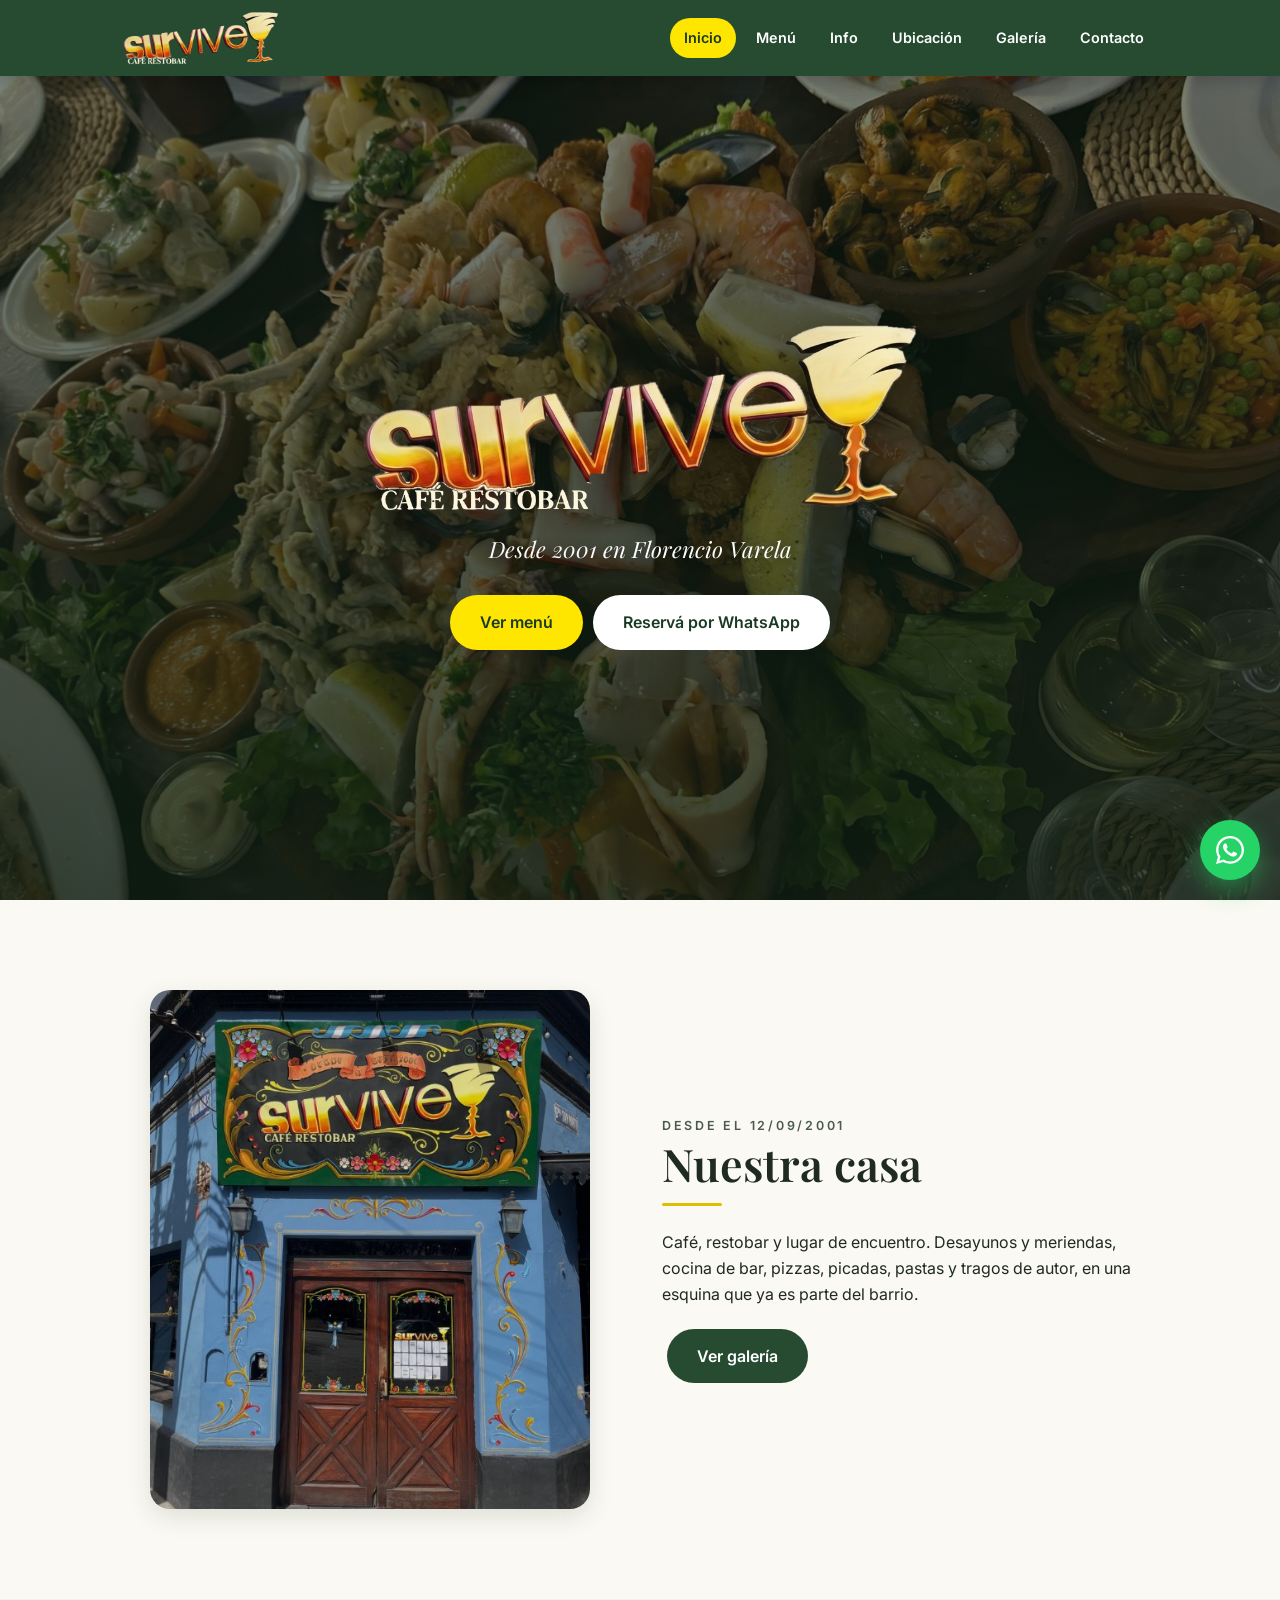
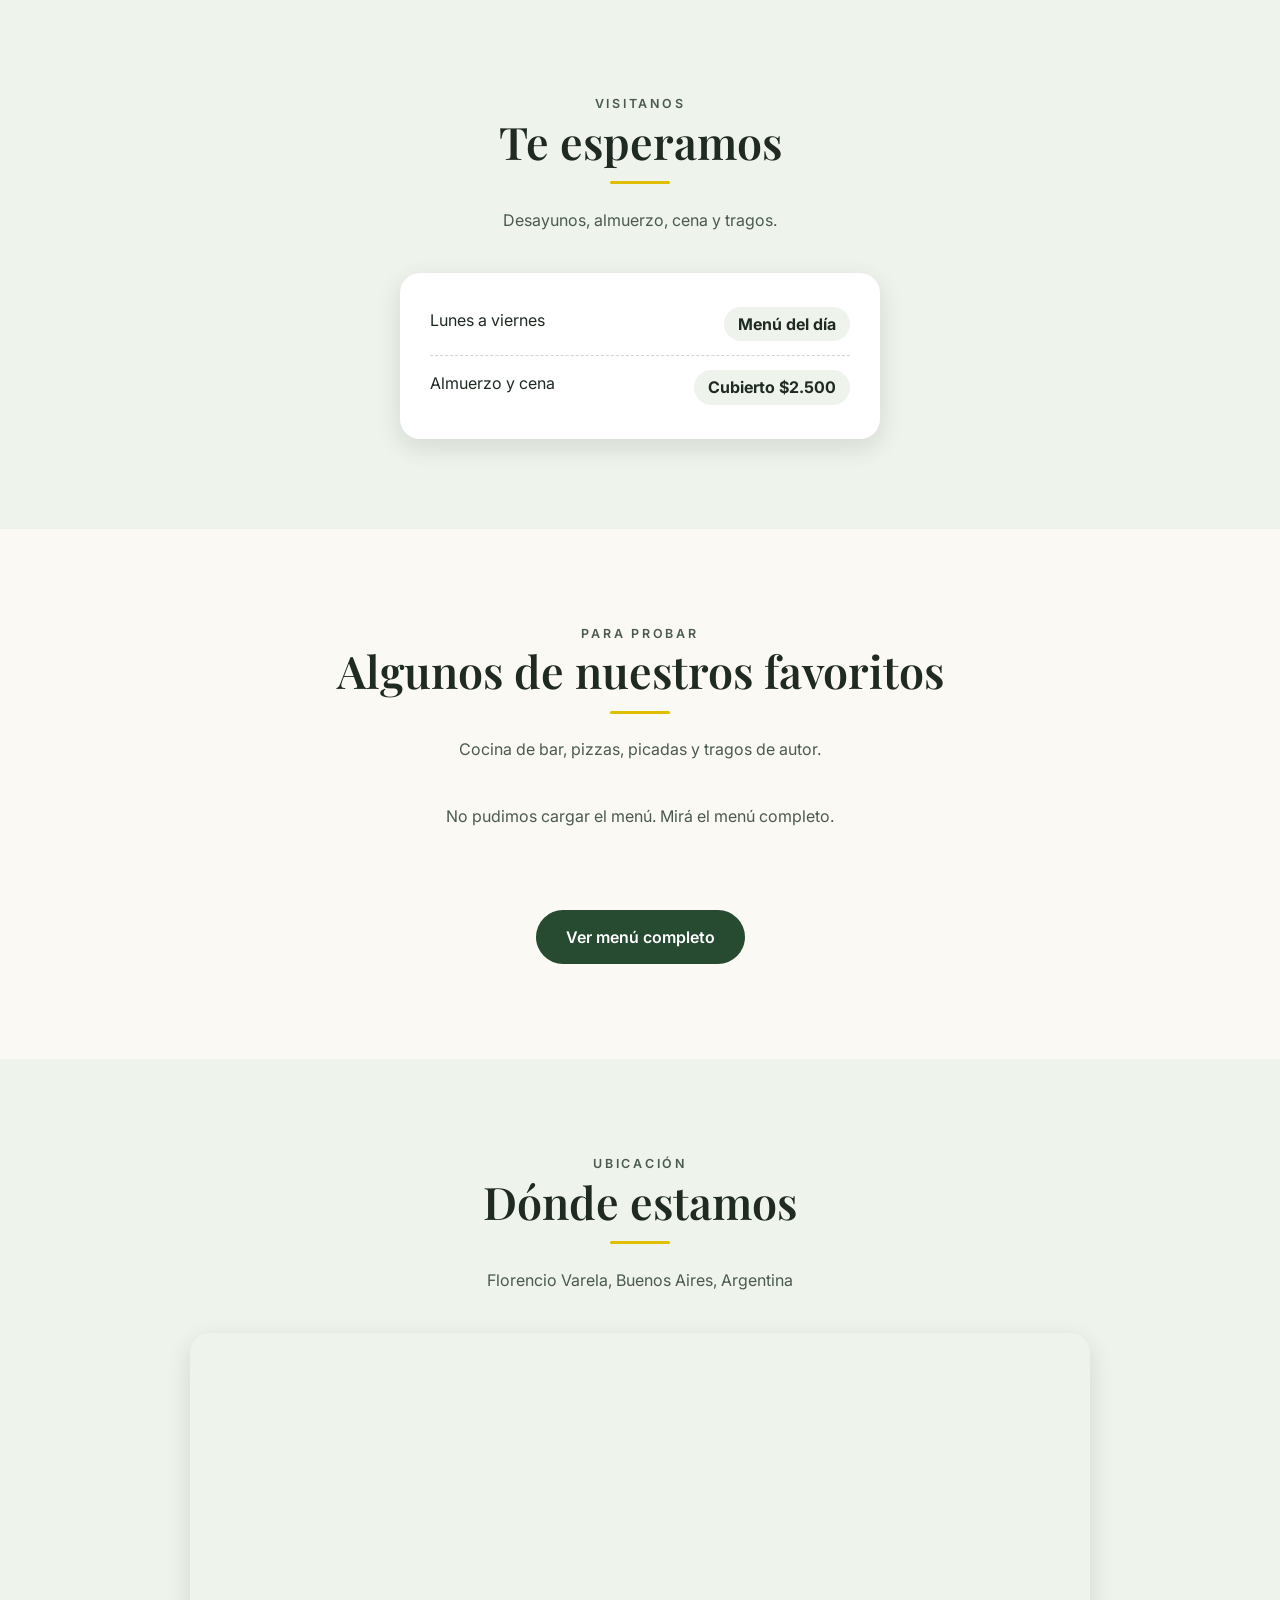
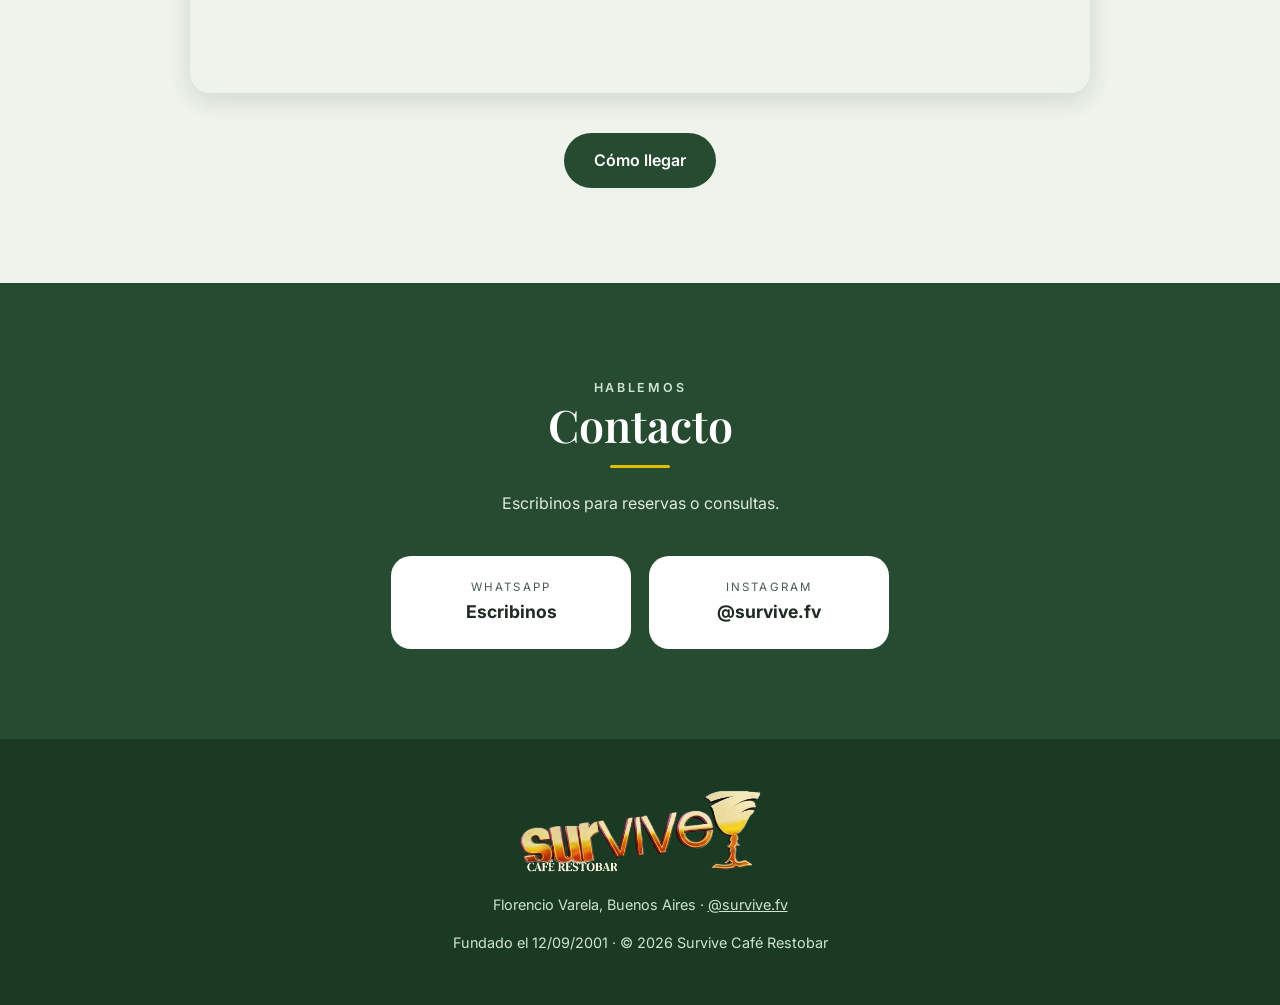
<file: index.html>
<!DOCTYPE html>
<html lang="es-AR">
<head>
<meta charset="UTF-8"><meta name="viewport" content="width=device-width, initial-scale=1.0">
<title>Survive Café Restobar | Florencio Varela</title>
<meta name="description" content="Survive, café restobar en Florencio Varela desde 2001. Menú, pizzas, picadas, tragos y cómo llegar.">
<meta name="theme-color" content="#264B31">
<link rel="icon" href="assets/favicon.png">
<script type="application/ld+json">{"@context":"https://schema.org","@type":"Restaurant","name":"Survive Café Restobar","url":"https://survive-fv.netlify.app/","image":"https://survive-fv.netlify.app/assets/fachada.jpg","foundingDate":"2001-09-12","servesCuisine":["Café","Pizzas","Minutas","Picadas"],"address":{"@type":"PostalAddress","addressLocality":"Florencio Varela","addressRegion":"Buenos Aires","addressCountry":"AR"},"sameAs":["https://www.instagram.com/survive.fv"]}</script>
<meta property="og:type" content="restaurant.restaurant"><meta property="og:title" content="Survive Café Restobar | Florencio Varela"><meta property="og:image" content="https://survive-fv.netlify.app/assets/fachada.jpg"><meta property="og:url" content="https://survive-fv.netlify.app/"><link rel="canonical" href="https://survive-fv.netlify.app/">
<link rel="preconnect" href="https://fonts.googleapis.com"><link rel="preconnect" href="https://fonts.gstatic.com" crossorigin>
<link href="https://fonts.googleapis.com/css2?family=Inter:wght@300;400;600;700;800&family=Playfair+Display:ital,wght@0,500;0,600;1,500&display=swap" rel="stylesheet">
<link rel="stylesheet" href="css/style.css">
</head>
<body>
<header class="top"><div class="wrap"><a href="index.html" class="logo" aria-label="Survive Café Restobar, inicio"><img src="assets/logo.png" alt="Survive Café Restobar"></a>
<button class="burger" id="burger" aria-expanded="false" aria-controls="nav" aria-label="Abrir menú"><i></i><i></i><i></i></button>
<nav id="nav" aria-label="Principal"><ul><li><a href="index.html" aria-current="page">Inicio</a></li><li><a href="menu.html">Menú</a></li><li><a href="index.html#info">Info</a></li><li><a href="index.html#ubicacion">Ubicación</a></li><li><a href="galeria.html">Galería</a></li><li><a href="index.html#contacto">Contacto</a></li></ul></nav></div></header>
<main>
<section class="hero rv" id="inicio"><div class="wrap">
<img class="logo-xl" src="assets/logo.png" alt="Survive Café Restobar">
<p>Desde 2001 en Florencio Varela</p>
<a class="btn b1" href="menu.html">Ver menú</a><a class="btn b2" href="https://wa.me/5491100000000" target="_blank" rel="noopener">Reservá por WhatsApp</a></div></section>
<section class="sec rv"><div class="wrap casa"><img src="assets/fachada.jpg" alt="Fachada de Survive Café Restobar" loading="lazy">
<div><span class="k">Desde el 12/09/2001</span><h2>Nuestra casa</h2>
<p>Café, restobar y lugar de encuentro. Desayunos y meriendas, cocina de bar, pizzas, picadas, pastas y tragos de autor, en una esquina que ya es parte del barrio.</p>
<a class="btn b3" href="galeria.html">Ver galería</a></div></div></section>
<section class="sec alt rv" id="info"><div class="wrap"><span class="k">Visitanos</span><h2>Te esperamos</h2>
<p class="lead">Desayunos, almuerzo, cena y tragos.</p>
<ul class="box"><li><span>Lunes a viernes</span><span>Menú del día</span></li><li><span>Almuerzo y cena</span><span>Cubierto $2.500</span></li></ul></div></section>
<section class="sec rv"><div class="wrap"><span class="k">Para probar</span><h2>Algunos de nuestros favoritos</h2>
<p class="lead">Cocina de bar, pizzas, picadas y tragos de autor.</p>
<p id="destEstado" class="lead">Cargando menú…</p><div class="grid" id="dest"></div>
<a class="btn b3" href="menu.html">Ver menú completo</a></div></section>
<section class="sec alt rv" id="ubicacion"><div class="wrap map"><span class="k">Ubicación</span><h2>Dónde estamos</h2>
<p class="lead">Florencio Varela, Buenos Aires, Argentina</p>
<iframe src="https://www.google.com/maps?q=Survive+Cafe+Restobar+Florencio+Varela&amp;output=embed" title="Mapa de Survive Café Restobar" loading="lazy" referrerpolicy="no-referrer-when-downgrade" allowfullscreen></iframe><br>
<a class="btn b3" href="https://www.google.com/maps/search/?api=1&amp;query=Survive+Cafe+Restobar+Florencio+Varela" target="_blank" rel="noopener">Cómo llegar</a></div></section>
<section class="sec dark rv" id="contacto"><div class="wrap"><span class="k">Hablemos</span><h2>Contacto</h2>
<p class="lead">Escribinos para reservas o consultas.</p>
<div class="cts"><a class="ct" href="https://wa.me/5491100000000" target="_blank" rel="noopener"><small>WhatsApp</small><b>Escribinos</b></a>
<a class="ct" href="https://www.instagram.com/survive.fv" target="_blank" rel="noopener"><small>Instagram</small><b>@survive.fv</b></a></div></div></section>
</main>
<footer><div class="wrap">
<a href="index.html" class="logo md"><img src="assets/logo.png" alt="Survive Café Restobar"></a>
<p>Florencio Varela, Buenos Aires · <a href="https://www.instagram.com/survive.fv" target="_blank" rel="noopener">@survive.fv</a></p>
<p>Fundado el 12/09/2001 · &copy; <span id="year"></span> Survive Café Restobar</p></div></footer>
<a class="wsp" href="https://wa.me/5491100000000" target="_blank" rel="noopener" aria-label="Escribinos por WhatsApp"><svg viewBox="0 0 448 512" aria-hidden="true"><path d="M380.9 97.1C339 55.1 283.2 32 223.9 32c-122.4 0-222 99.6-222 222 0 39.1 10.2 77.3 29.6 111L0 480l117.7-30.9c32.4 17.7 68.9 27 106.1 27h.1c122.3 0 224.1-99.6 224.1-222 0-59.3-25.2-115-67.1-157zm-157 341.6c-33.2 0-65.7-8.9-94-25.7l-6.7-4-69.8 18.3L72 359.2l-4.4-7c-18.5-29.4-28.2-63.3-28.2-98.2 0-101.7 82.8-184.5 184.6-184.5 49.3 0 95.6 19.2 130.4 54.1 34.8 34.9 56.2 81.2 56.1 130.5 0 101.8-84.9 184.6-186.6 184.6zm101.2-138.2c-5.5-2.8-32.8-16.2-37.9-18-5.1-1.9-8.8-2.8-12.5 2.8-3.7 5.6-14.3 18-17.6 21.8-3.2 3.7-6.5 4.2-12 1.4-32.6-16.3-54-29.1-75.5-66-5.7-9.8 5.7-9.1 16.3-30.3 1.8-3.7.9-6.9-.5-9.7-1.4-2.8-12.5-30.1-17.1-41.2-4.5-10.8-9.1-9.3-12.5-9.5-3.2-.2-6.9-.2-10.6-.2-3.7 0-9.7 1.4-14.8 6.9-5.1 5.6-19.4 19-19.4 46.3 0 27.3 19.9 53.7 22.6 57.4 2.8 3.7 39.1 59.7 94.8 83.8 35.2 15.2 49 16.5 66.6 13.9 10.7-1.6 32.8-13.4 37.4-26.4 4.6-13 4.6-24.1 3.2-26.4-1.3-2.5-5-3.9-10.5-6.6z"/></svg></a>
<script src="js/app.js"></script>
</body></html>
</file>
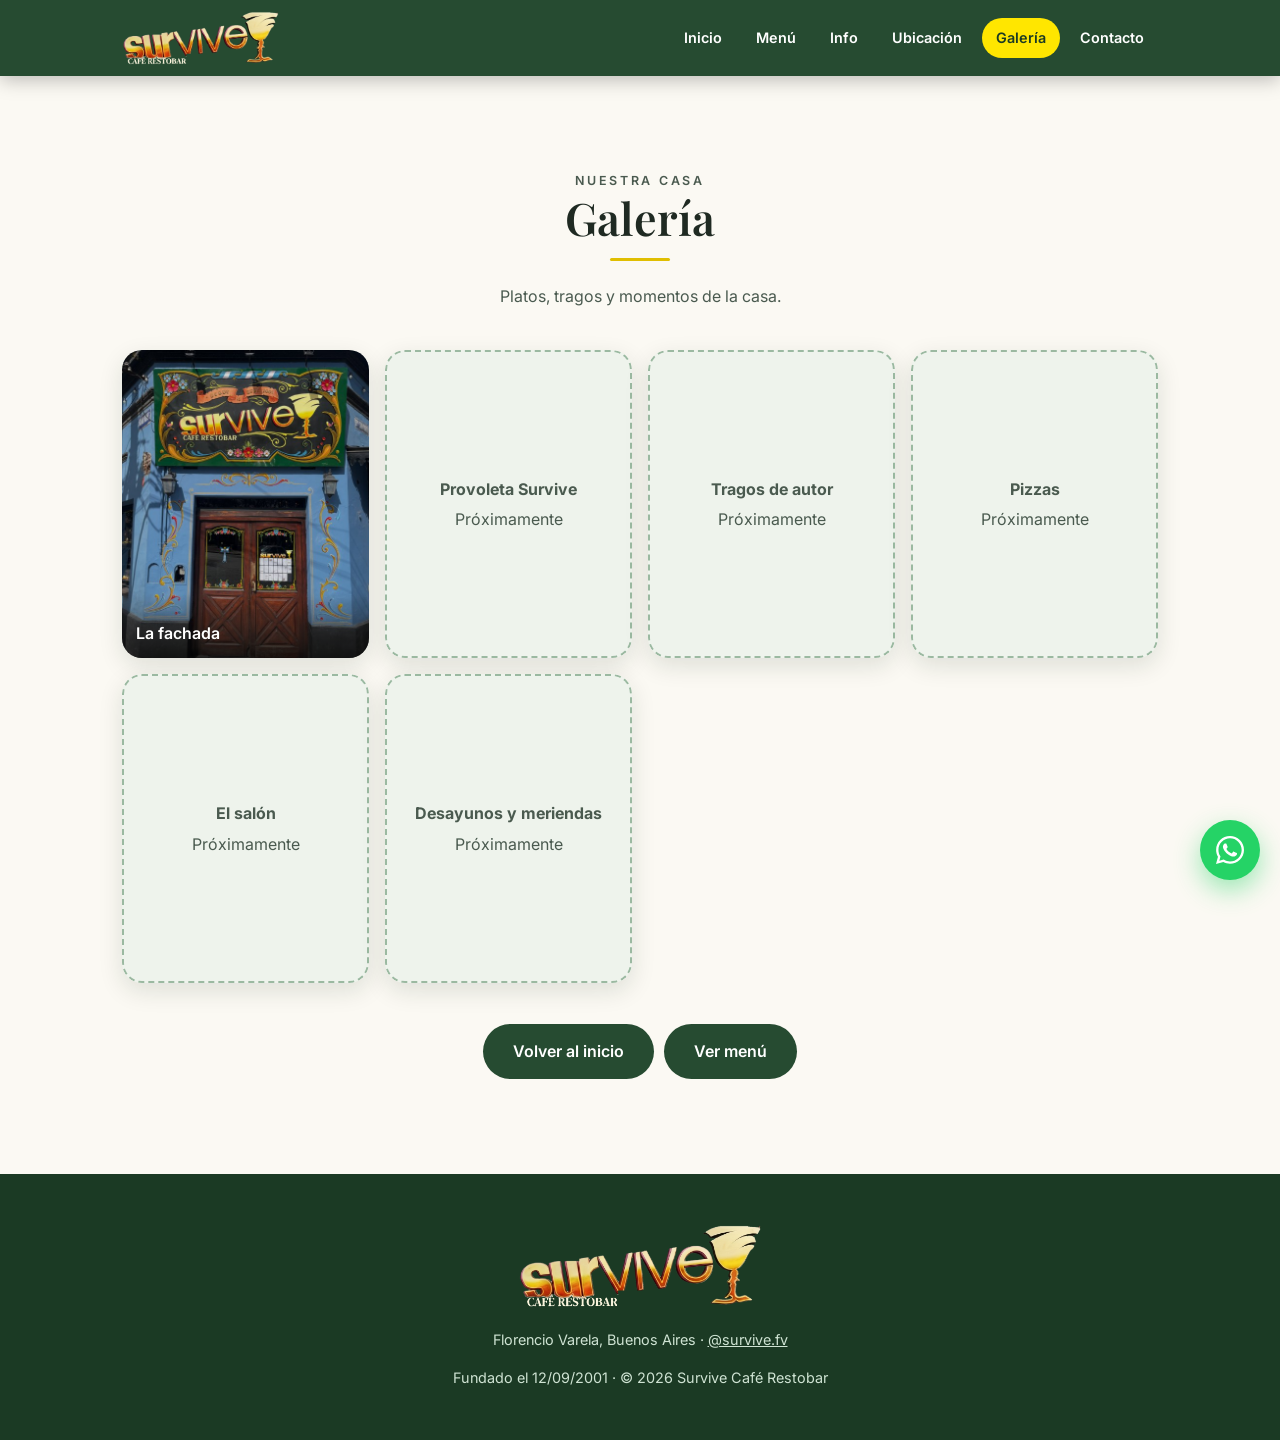
<file: galeria.html>
<!DOCTYPE html>
<html lang="es-AR">
<head>
<meta charset="UTF-8"><meta name="viewport" content="width=device-width, initial-scale=1.0">
<title>Galería | Survive Café Restobar</title>
<meta name="description" content="Galería de Survive Café Restobar: platos, tragos y momentos de la casa.">
<meta name="theme-color" content="#264B31">
<link rel="icon" href="assets/favicon.png">
<link rel="preconnect" href="https://fonts.googleapis.com"><link rel="preconnect" href="https://fonts.gstatic.com" crossorigin>
<link href="https://fonts.googleapis.com/css2?family=Inter:wght@300;400;600;700;800&family=Playfair+Display:ital,wght@0,500;0,600;1,500&display=swap" rel="stylesheet">
<link rel="stylesheet" href="css/style.css">
</head>
<body>
<header class="top"><div class="wrap"><a href="index.html" class="logo" aria-label="Survive Café Restobar, inicio"><img src="assets/logo.png" alt="Survive Café Restobar"></a>
<button class="burger" id="burger" aria-expanded="false" aria-controls="nav" aria-label="Abrir menú"><i></i><i></i><i></i></button>
<nav id="nav" aria-label="Principal"><ul><li><a href="index.html">Inicio</a></li><li><a href="menu.html">Menú</a></li><li><a href="index.html#info">Info</a></li><li><a href="index.html#ubicacion">Ubicación</a></li><li><a href="galeria.html" aria-current="page">Galería</a></li><li><a href="index.html#contacto">Contacto</a></li></ul></nav></div></header>
<main>
<section class="sec rv on"><div class="wrap"><span class="k">Nuestra casa</span><h2>Galería</h2><p class="lead">Platos, tragos y momentos de la casa.</p>
<p id="galEstado" class="lead">Cargando galería…</p><div class="gal" id="gal"></div>
<a class="btn b3" href="index.html">Volver al inicio</a><a class="btn b3" href="menu.html">Ver menú</a></div></section>
</main>
<footer><div class="wrap">
<a href="index.html" class="logo md"><img src="assets/logo.png" alt="Survive Café Restobar"></a>
<p>Florencio Varela, Buenos Aires · <a href="https://www.instagram.com/survive.fv" target="_blank" rel="noopener">@survive.fv</a></p>
<p>Fundado el 12/09/2001 · &copy; <span id="year"></span> Survive Café Restobar</p></div></footer>
<a class="wsp" href="https://wa.me/5491100000000" target="_blank" rel="noopener" aria-label="Escribinos por WhatsApp"><svg viewBox="0 0 448 512" aria-hidden="true"><path d="M380.9 97.1C339 55.1 283.2 32 223.9 32c-122.4 0-222 99.6-222 222 0 39.1 10.2 77.3 29.6 111L0 480l117.7-30.9c32.4 17.7 68.9 27 106.1 27h.1c122.3 0 224.1-99.6 224.1-222 0-59.3-25.2-115-67.1-157zm-157 341.6c-33.2 0-65.7-8.9-94-25.7l-6.7-4-69.8 18.3L72 359.2l-4.4-7c-18.5-29.4-28.2-63.3-28.2-98.2 0-101.7 82.8-184.5 184.6-184.5 49.3 0 95.6 19.2 130.4 54.1 34.8 34.9 56.2 81.2 56.1 130.5 0 101.8-84.9 184.6-186.6 184.6zm101.2-138.2c-5.5-2.8-32.8-16.2-37.9-18-5.1-1.9-8.8-2.8-12.5 2.8-3.7 5.6-14.3 18-17.6 21.8-3.2 3.7-6.5 4.2-12 1.4-32.6-16.3-54-29.1-75.5-66-5.7-9.8 5.7-9.1 16.3-30.3 1.8-3.7.9-6.9-.5-9.7-1.4-2.8-12.5-30.1-17.1-41.2-4.5-10.8-9.1-9.3-12.5-9.5-3.2-.2-6.9-.2-10.6-.2-3.7 0-9.7 1.4-14.8 6.9-5.1 5.6-19.4 19-19.4 46.3 0 27.3 19.9 53.7 22.6 57.4 2.8 3.7 39.1 59.7 94.8 83.8 35.2 15.2 49 16.5 66.6 13.9 10.7-1.6 32.8-13.4 37.4-26.4 4.6-13 4.6-24.1 3.2-26.4-1.3-2.5-5-3.9-10.5-6.6z"/></svg></a>
<script src="js/app.js"></script>
</body></html>
</file>
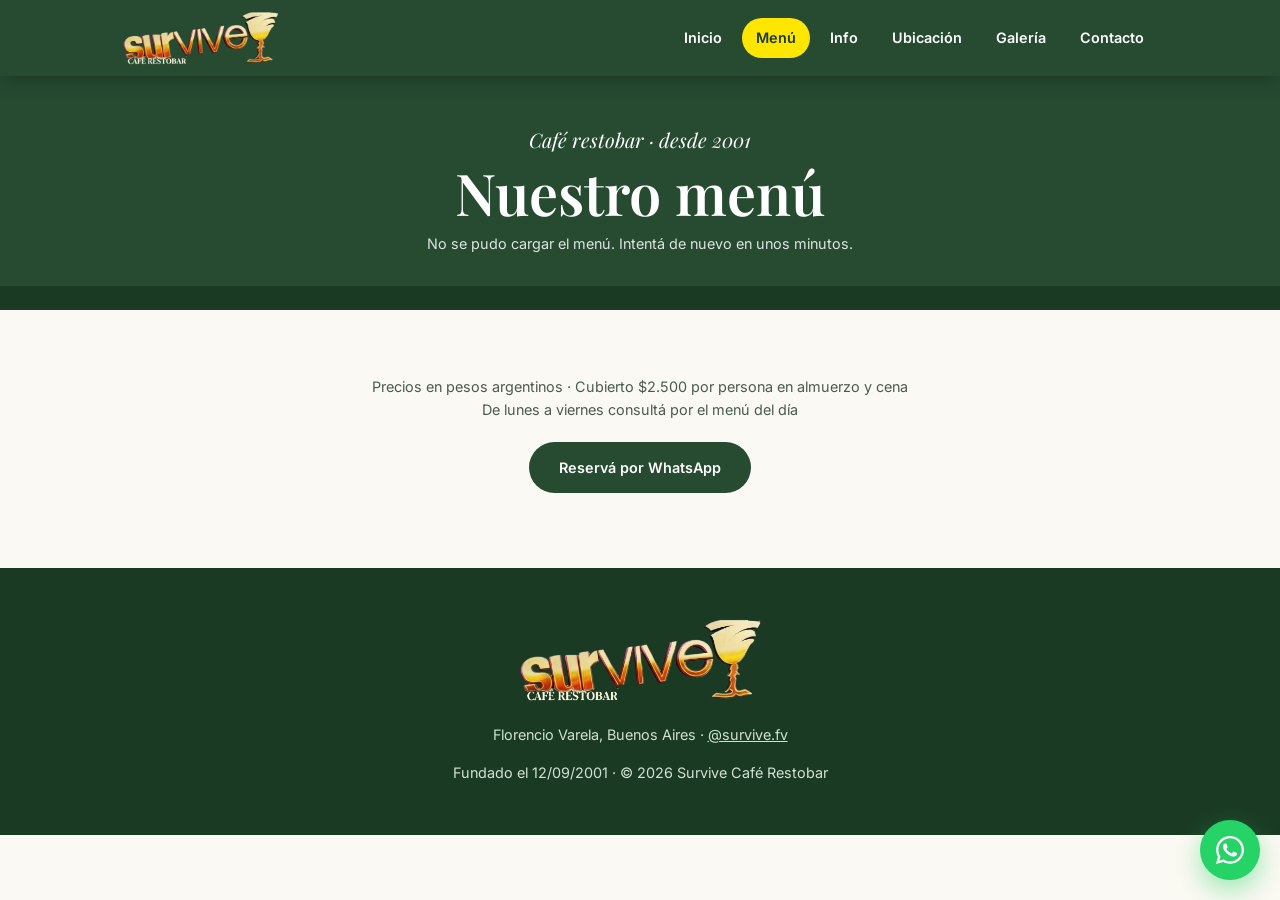
<file: menu.html>
<!DOCTYPE html>
<html lang="es-AR">
<head>
<meta charset="UTF-8"><meta name="viewport" content="width=device-width, initial-scale=1.0">
<title>Menú | Survive Café Restobar</title>
<meta name="description" content="Menú de Survive Café Restobar en Florencio Varela, con precios actualizados.">
<meta name="theme-color" content="#264B31">
<link rel="icon" href="assets/favicon.png">
<link rel="preconnect" href="https://fonts.googleapis.com"><link rel="preconnect" href="https://fonts.gstatic.com" crossorigin>
<link href="https://fonts.googleapis.com/css2?family=Inter:wght@300;400;600;700;800&family=Playfair+Display:ital,wght@0,500;0,600;1,500&display=swap" rel="stylesheet">
<link rel="stylesheet" href="css/style.css">
</head>
<body>
<header class="top"><div class="wrap"><a href="index.html" class="logo" aria-label="Survive Café Restobar, inicio"><img src="assets/logo.png" alt="Survive Café Restobar"></a>
<button class="burger" id="burger" aria-expanded="false" aria-controls="nav" aria-label="Abrir menú"><i></i><i></i><i></i></button>
<nav id="nav" aria-label="Principal"><ul><li><a href="index.html">Inicio</a></li><li><a href="menu.html" aria-current="page">Menú</a></li><li><a href="index.html#info">Info</a></li><li><a href="index.html#ubicacion">Ubicación</a></li><li><a href="galeria.html">Galería</a></li><li><a href="index.html#contacto">Contacto</a></li></ul></nav></div></header>
<main>
<div class="mh"><p>Café restobar · desde 2001</p><h1>Nuestro menú</h1><div class="est" id="estado">Cargando menú…</div></div>
<nav class="pills" id="pills" aria-label="Categorías"></nav>
<div class="menu" id="menu"></div>
<div class="foot-menu"><p>Precios en pesos argentinos · Cubierto $2.500 por persona en almuerzo y cena<br>De lunes a viernes consultá por el menú del día</p>
<a class="btn b3" href="https://wa.me/5491100000000" target="_blank" rel="noopener">Reservá por WhatsApp</a></div>
</main>
<footer><div class="wrap">
<a href="index.html" class="logo md"><img src="assets/logo.png" alt="Survive Café Restobar"></a>
<p>Florencio Varela, Buenos Aires · <a href="https://www.instagram.com/survive.fv" target="_blank" rel="noopener">@survive.fv</a></p>
<p>Fundado el 12/09/2001 · &copy; <span id="year"></span> Survive Café Restobar</p></div></footer>
<a class="wsp" href="https://wa.me/5491100000000" target="_blank" rel="noopener" aria-label="Escribinos por WhatsApp"><svg viewBox="0 0 448 512" aria-hidden="true"><path d="M380.9 97.1C339 55.1 283.2 32 223.9 32c-122.4 0-222 99.6-222 222 0 39.1 10.2 77.3 29.6 111L0 480l117.7-30.9c32.4 17.7 68.9 27 106.1 27h.1c122.3 0 224.1-99.6 224.1-222 0-59.3-25.2-115-67.1-157zm-157 341.6c-33.2 0-65.7-8.9-94-25.7l-6.7-4-69.8 18.3L72 359.2l-4.4-7c-18.5-29.4-28.2-63.3-28.2-98.2 0-101.7 82.8-184.5 184.6-184.5 49.3 0 95.6 19.2 130.4 54.1 34.8 34.9 56.2 81.2 56.1 130.5 0 101.8-84.9 184.6-186.6 184.6zm101.2-138.2c-5.5-2.8-32.8-16.2-37.9-18-5.1-1.9-8.8-2.8-12.5 2.8-3.7 5.6-14.3 18-17.6 21.8-3.2 3.7-6.5 4.2-12 1.4-32.6-16.3-54-29.1-75.5-66-5.7-9.8 5.7-9.1 16.3-30.3 1.8-3.7.9-6.9-.5-9.7-1.4-2.8-12.5-30.1-17.1-41.2-4.5-10.8-9.1-9.3-12.5-9.5-3.2-.2-6.9-.2-10.6-.2-3.7 0-9.7 1.4-14.8 6.9-5.1 5.6-19.4 19-19.4 46.3 0 27.3 19.9 53.7 22.6 57.4 2.8 3.7 39.1 59.7 94.8 83.8 35.2 15.2 49 16.5 66.6 13.9 10.7-1.6 32.8-13.4 37.4-26.4 4.6-13 4.6-24.1 3.2-26.4-1.3-2.5-5-3.9-10.5-6.6z"/></svg></a>
<script src="js/app.js"></script>
</body></html>
</file>
<file: css/style.css>
:root{--g:#264B31;--g2:#1B3A24;--gl:#EEF3EC;--y:#FFE600;--gold:#E0BE00;--cream:#FBF9F3;--t:#1f2a22;--ts:#4a5a4f;--h:76px;--r:20px;--sh:0 8px 24px rgba(20,40,26,.12);--ft:"Playfair Display",Georgia,serif;--fx:"Inter",system-ui,sans-serif}
*{box-sizing:border-box}html{scroll-behavior:smooth}
body{margin:0;font:400 1rem/1.65 var(--fx);color:var(--t);background:var(--cream);overflow-x:hidden}
img{max-width:100%;display:block}a{color:inherit}
h1,h2,h3{font-family:var(--ft);font-weight:600;line-height:1.15;margin:0 0 .5em}
.wrap{max-width:1080px;margin:0 auto;padding:0 22px}
.top{position:fixed;inset:0 0 auto 0;height:var(--h);background:var(--g);z-index:50;box-shadow:0 4px 18px rgba(0,0,0,.25)}
.top .wrap{height:100%;display:flex;align-items:center;justify-content:space-between}
.logo{display:inline-flex;flex-direction:column;line-height:1;text-decoration:none;color:#fff}
.logo b{font-weight:800;color:var(--y)}.logo span{font-size:1.9rem;font-weight:300;letter-spacing:-.01em}
.logo small{font-size:.52rem;letter-spacing:.34em;text-transform:uppercase;margin-top:4px;opacity:.9}
.logo.xl{align-items:center}.logo.xl span{font-size:clamp(3.8rem,13vw,6.8rem)}.logo.xl small{font-size:clamp(.75rem,2vw,1rem);margin-top:8px}
.logo.md span{font-size:2.6rem}
nav ul{display:flex;gap:6px;list-style:none;margin:0;padding:0}
nav a{display:inline-block;color:#fff;text-decoration:none;font-weight:600;font-size:.9rem;padding:8px 14px;border-radius:99px}
nav a:hover,nav a[aria-current]{background:var(--y);color:var(--g2)}
.burger{display:none;background:none;border:0;padding:8px;cursor:pointer}.burger i{display:block;width:26px;height:2px;background:#fff;margin:5px 0}
main{padding-top:var(--h)}
.hero{min-height:calc(100vh - var(--h));display:grid;place-items:center;text-align:center;padding:70px 0;color:#fff;background:linear-gradient(180deg,rgba(14,30,18,.55),rgba(14,30,18,.82)),url(../assets/hero.jpg) center/cover}
.hero p{font:italic 1.4rem var(--ft);margin:20px 0 26px;text-shadow:0 2px 12px rgba(0,0,0,.4)}
.btn{display:inline-block;padding:14px 30px;border-radius:99px;font-weight:600;text-decoration:none;margin:5px;transition:transform .2s}
.btn:hover{transform:translateY(-3px)}.b1{background:var(--y);color:var(--g2)}.b2{background:#fff;color:var(--g2)}.b3{background:var(--g);color:#fff}
.sec{padding:90px 0;text-align:center}.alt{background:var(--gl)}.dark{background:var(--g);color:#fff}
.k{font-size:.78rem;letter-spacing:.22em;text-transform:uppercase;font-weight:600;color:var(--ts)}.dark .k{color:#cfe3d3}
.sec h2{font-size:clamp(2rem,4.4vw,2.8rem)}.sec h2:after,.cat h2:after{content:"";display:block;width:60px;height:3px;background:var(--gold);margin:14px auto 0;border-radius:3px}
.dark h2,.dark h3{color:#fff}
.lead{max-width:600px;margin:20px auto 40px;color:var(--ts)}.dark .lead{color:#dfeadf}
.casa{display:grid;grid-template-columns:1fr 1fr;gap:44px;align-items:center;text-align:left}
.casa img{border-radius:var(--r);box-shadow:var(--sh);width:100%;max-width:440px;margin:auto}
.casa h2:after{margin-left:0}
.box{max-width:480px;margin:0 auto;background:#fff;border-radius:var(--r);padding:20px 30px;box-shadow:var(--sh);list-style:none}
.box li{display:flex;justify-content:space-between;gap:16px;padding:14px 0;border-bottom:1px dashed #cfd8cf}.box li:last-child{border:0}
.box li span:last-child{font-weight:700;background:var(--gl);padding:4px 14px;border-radius:99px}
.grid{display:grid;grid-template-columns:repeat(auto-fit,minmax(240px,1fr));gap:18px;margin-bottom:36px}
.dish{background:#fff;border-radius:18px;padding:22px;box-shadow:var(--sh);border-top:4px solid var(--y);text-align:center}
.dish h3{font-size:1.15rem}.dish p{font-size:.9rem;color:var(--ts);margin:0 0 8px}.dish b{color:var(--g);font-size:1.1rem}
.map iframe{width:100%;max-width:900px;height:360px;border:0;border-radius:var(--r);box-shadow:var(--sh);margin-bottom:28px}
.cts{display:flex;flex-wrap:wrap;justify-content:center;gap:18px}
.ct{background:#fff;color:var(--t);padding:22px 32px;border-radius:var(--r);text-decoration:none;min-width:240px;transition:transform .25s}.ct:hover{transform:translateY(-5px)}
.ct small{display:block;font-size:.72rem;letter-spacing:.18em;text-transform:uppercase;color:var(--ts)}.ct b{font-size:1.1rem}
footer{background:var(--g2);color:#cfe3d3;text-align:center;padding:50px 0;font-size:.9rem}footer p{margin:14px 0 0}
.wsp{position:fixed;right:20px;bottom:20px;z-index:40;width:60px;height:60px;border-radius:50%;background:#25D366;color:#fff;display:grid;place-items:center;box-shadow:0 10px 26px rgba(37,211,102,.45)}.wsp svg{width:32px;height:32px;fill:currentColor}
.mh{background:var(--g);color:#fff;text-align:center;padding:50px 20px 34px}.mh h1{font-size:clamp(2.4rem,7vw,3.6rem);color:#fff;margin:6px 0}
.mh p{margin:0;font:italic 1.25rem var(--ft)}.mh .est{font:400 .9rem var(--fx);margin-top:10px;opacity:.85}
.pills{position:sticky;top:var(--h);z-index:10;display:flex;gap:8px;overflow-x:auto;padding:12px 16px;background:var(--g2)}
.pills a{flex:none;white-space:nowrap;text-decoration:none;font-size:.76rem;font-weight:700;letter-spacing:.07em;text-transform:uppercase;padding:8px 16px;border-radius:99px;background:#fff;color:var(--g2)}.pills a:hover{background:var(--y)}
.menu{max-width:780px;margin:0 auto;padding:10px 22px 30px}.cat{padding-top:50px;scroll-margin-top:calc(var(--h) + 60px)}.cat h2{text-align:center;font-size:2rem}
.sub{font:italic 500 1.2rem var(--ft);text-align:center;margin:26px 0 10px;color:var(--g)}
.it{display:flex;justify-content:space-between;gap:16px;align-items:baseline;background:#fff;border-radius:16px;padding:14px 18px;margin-bottom:10px;box-shadow:0 4px 14px rgba(20,40,26,.07);border-left:5px solid transparent;transition:.25s}
.it:hover{border-left-color:var(--y);transform:translateX(5px)}.it strong{display:block}.it .d{display:block;font-size:.88rem;color:var(--ts)}
.it .p{font-weight:700;background:var(--gl);padding:4px 12px;border-radius:99px;white-space:nowrap}.out{opacity:.55;text-decoration:line-through}
.foot-menu{text-align:center;padding:10px 22px 70px;color:var(--ts);font-size:.9rem}
.gal{display:grid;grid-template-columns:repeat(auto-fill,minmax(220px,1fr));gap:16px;text-align:left;margin-bottom:36px}
.gal figure{margin:0;aspect-ratio:4/5;border-radius:var(--r);overflow:hidden;background:var(--gl);position:relative;box-shadow:var(--sh)}
.gal img{width:100%;height:100%;object-fit:cover}
.gal figcaption{position:absolute;inset:auto 0 0 0;padding:26px 14px 12px;color:#fff;background:linear-gradient(transparent,rgba(0,0,0,.7));font-weight:600}
.soon{position:absolute;inset:0;display:grid;place-content:center;gap:4px;text-align:center;border:2px dashed #9bb9a1;border-radius:var(--r);color:var(--ts);padding:14px}
.rv{opacity:0;transform:translateY(30px);transition:opacity .8s,transform .8s}.rv.on{opacity:1;transform:none}
@media(max-width:820px){.burger{display:block}nav{position:absolute;top:var(--h);left:0;right:0;background:var(--g);max-height:0;overflow:hidden;transition:max-height .4s}nav.open{max-height:420px}nav ul{flex-direction:column;gap:0;padding:8px 0 14px}nav a{display:block;border-radius:0;padding:14px 24px}
.casa{grid-template-columns:1fr}.sec{padding:70px 0}.gal{grid-template-columns:repeat(2,1fr);gap:10px}}
@media(prefers-reduced-motion:reduce){*{transition:none!important;animation:none!important}.rv{opacity:1;transform:none}}

.logo img{height:54px;width:auto}.logo.md img{height:84px}.logo-xl{width:min(560px,86vw);height:auto;margin:0 auto;filter:drop-shadow(0 10px 24px rgba(0,0,0,.5))}
@media(max-width:600px){.logo img{height:46px}}
</file>
